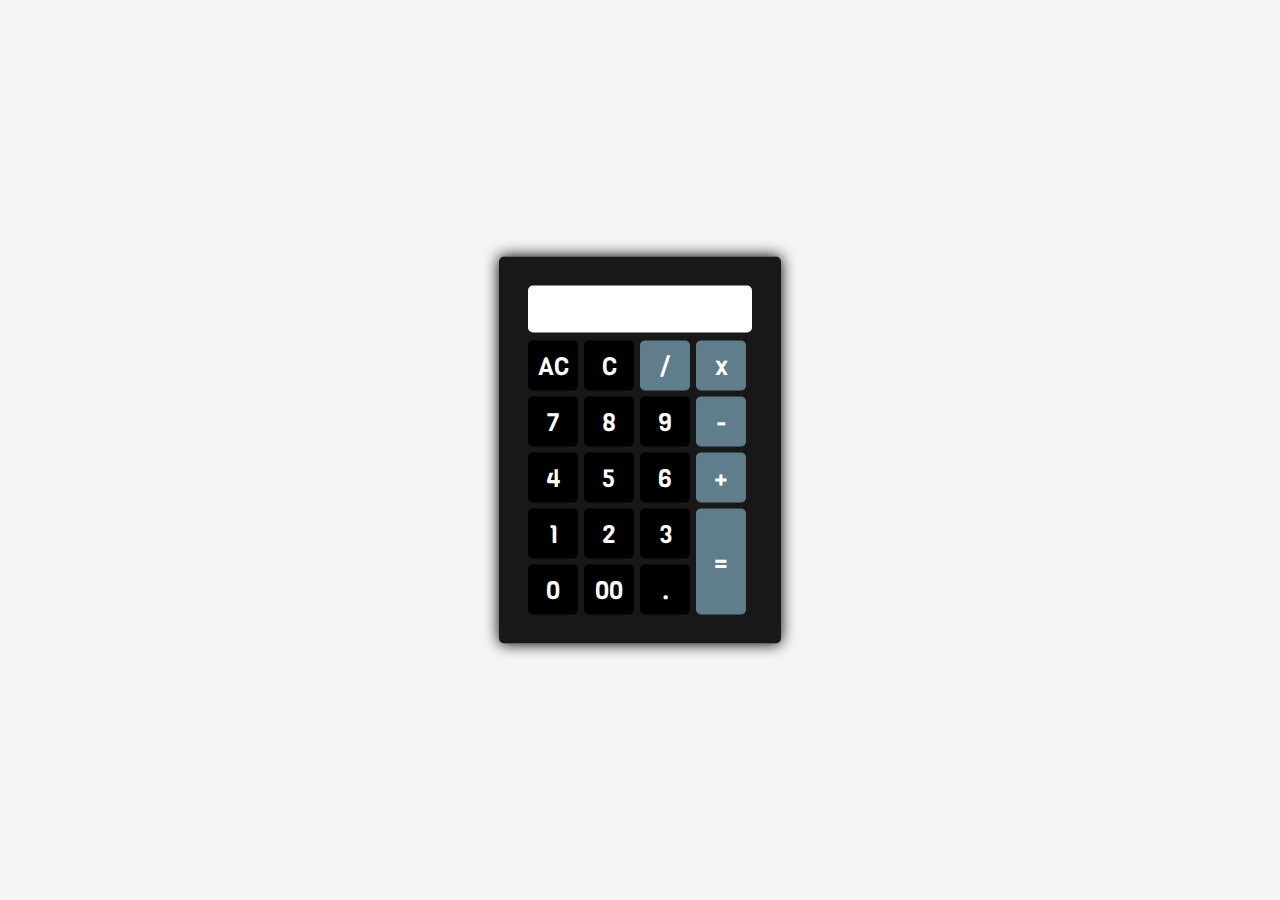
<file: kalkulator/index.html>
<!DOCTYPE html>
<html>
<head>
	<title>Kalkulator</title>
	<link rel="stylesheet" type="text/css" href="styles.css">
	<link href="https://fonts.googleapis.com/css?family=Viga&display=swap" rel="stylesheet">
	<script src="script.js"></script>
</head>
<body>
	<div class="bg"></div>
		<div class="main">
			<form name="form">
				<input class="textarea" name="textarea">
			</form>
			<table>
				<tr>
					<td><input class="button" type="button" value="AC" onclick="clean()"></td>
					<td><input class="button" type="button" value="C" onclick="back()"></td>
					<td><input class="button btn" type="button" value="/" onclick="insert(' / ')"></td>
					<td><input class="button btn" type="button" value="x" onclick="insert(' * ')"></td>
				</tr>
				<tr>
					<td><input class="button" type="button" value="7" onclick="insert(7)"></td>
					<td><input class="button" type="button" value="8" onclick="insert(8)"></td>
					<td><input class="button" type="button" value="9" onclick="insert(9)"></td>
					<td><input class="button btn" type="button" value="-" onclick="insert(' - ')"></td>
				</tr>
				<tr>
					<td><input class="button" type="button" value="4" onclick="insert(4)"></td>
					<td><input class="button" type="button" value="5" onclick="insert(5)"></td>
					<td><input class="button" type="button" value="6" onclick="insert(6)"></td>
					<td><input class="button btn" type="button" value="+" onclick="insert(' + ')"></td>
				</tr>
				<tr>
					<td><input class="button" type="button" value="1" onclick="insert(1)"></td>
					<td><input class="button" type="button" value="2" onclick="insert(2)"></td>
					<td><input class="button" type="button" value="3" onclick="insert(3)"></td>
					<td rowspan=2><input style="height:106px;" class="button btn" type="button" value="=" onclick="equal()"></td>
				</tr>
				<tr>
					<td><input class="button" type="button" value="0" onclick="insert(0)"></td>
					<td><input class="button" type="button" value="00" onclick="insert('00')"></td>
					<td><input class="button" type="button" value="." onclick="insert('.')"></td>
				</tr>
			</table>	
		</div>
	</div>
</body>
</html>
</file>
<file: kalkulator/styles.css>
* {
	margin: 0px;
	padding: 0px;
	font-family: Viga;
}

body {
	
	background: whitesmoke;
	height: 637px;
}

.main {
	position: absolute;
	top: 50%;
	left: 50%;
	transform: translateX(-50%) translateY(-50%);
	width: fixed;
	background: rgba(0,0,0,0.9);
	padding: 25px;
	border-radius: 5px;
	box-shadow: 0 0 15px;
}

.main h2 {
	text-align: center;
	color: white;
	text-transform: uppercase;
}

.button {
	width: 50px;
	height: 50px;
	font-size: 25px;
	margin: 2px;
	cursor: pointer;
	border: none;
	background: #000;
	color: white;
	border-radius: 5px;
	
}

.btn {
	background:#607d8b;
	color:#fff;
}

.textarea {
	width: 204px;
	margin: 4px;
	font-size: 20px;
	padding: 10px;
	border: none;
	color: #607d8b;
	border-radius: 5px;
	text-align: right;
}
</file>
